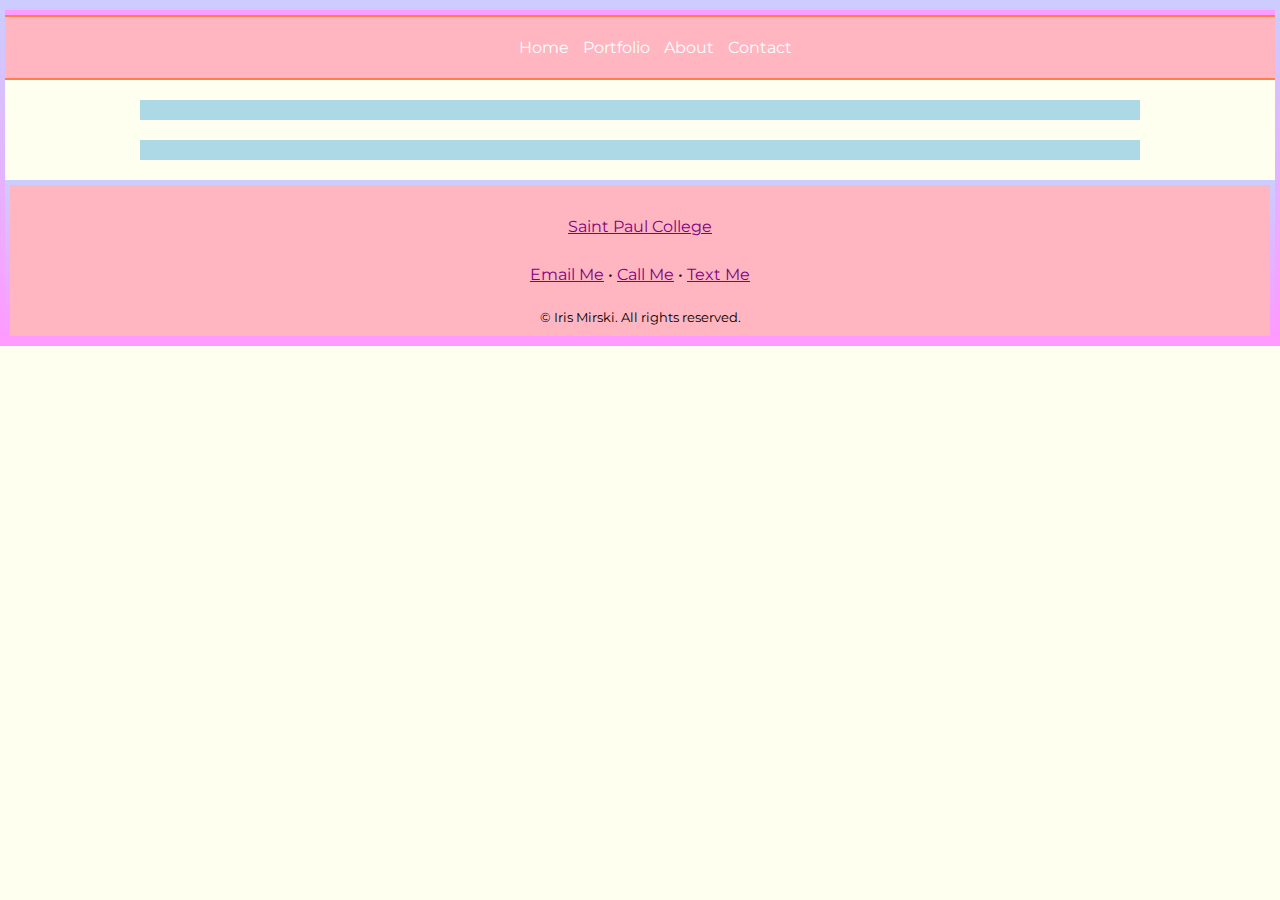
<file: Contact.html>
<!DOCTYPE html>
<html lang="en">
<head>
    <meta charset="utf-8">
    <meta name="viewport" content="width=device-width, initial-scale=1.0">
    <meta name="description" content="Groove guitars carries the grooviest guitars on the planet! Stop by our store to find your Groove.">
    <title>Groove Guitars::About</title>
    <link rel="stylesheet" href="groove.css">
</head>
<body>
    <header>
        
    </header>
    <nav>
        <ul>
            <li><a href="index.html">Home</a></li>
            <li><a href="portfolio.html">Portfolio</a></li>
            <li><a href="about.html">About</a></li>
            <li><a href="contact.html">Contact</a></li>
        </ul>
    </nav>
    <div id=">
        <h1 id="title"></h1>
    </div>
    <main>
        <h2></h2>
        
             
        <h2></h2>
        
</div>

    </main>
    <footer>
        <p><a href="https://saintpaul.edu" target="_blank">Saint Paul College</a></p>
        <p><a href="mailto:me@gmail.com" target="_blank">Email Me</a> &bull;
        <a href="tel:9999999999">Call Me</a> &bull;
        <a href="sms:9999999999">Text Me</a>
        </p>
        <small>&copy; Iris Mirski. All rights reserved.</small>
    </footer>
</body>
</html>
</file>
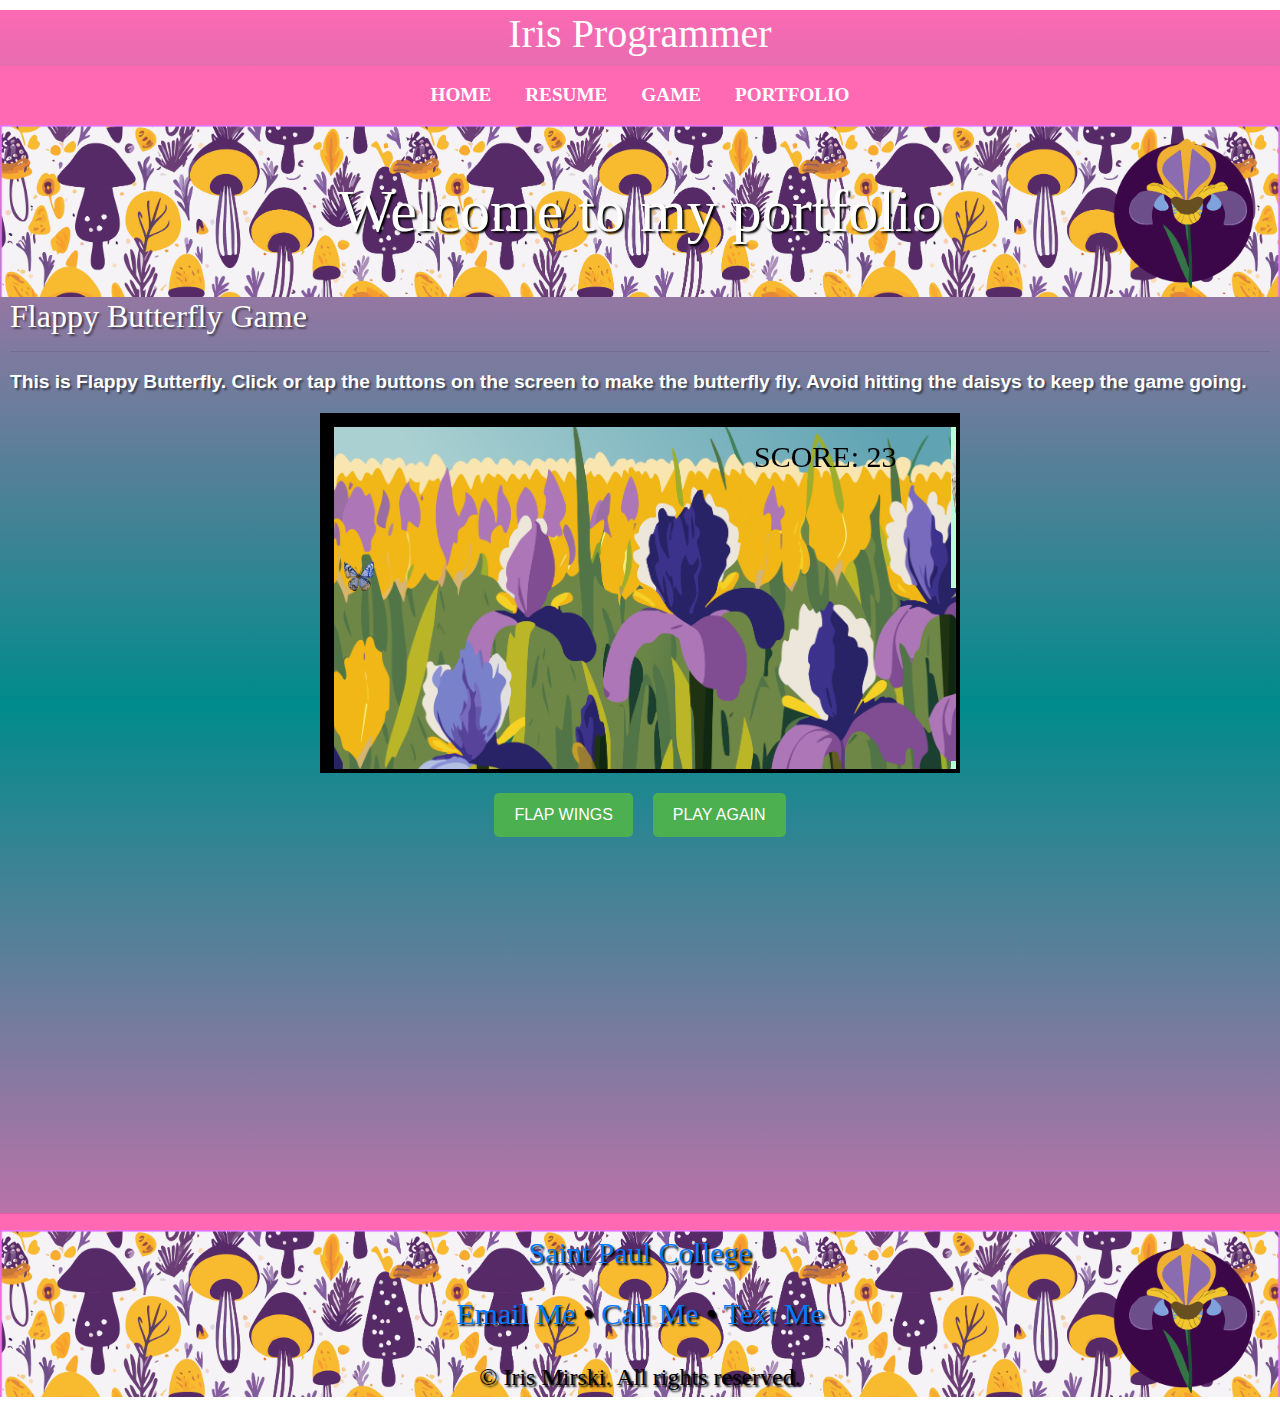
<file: game.html>
<!DOCTYPE html>
<html lang="en">
<head>
    <meta charset="UTF-8">
    <meta name="viewport" content="width=device-width, initial-scale=1, minimum-scale=1"/>
    <title>Home</title>
    <link rel="stylesheet" type="text/css" href="style.css">
    <link rel="stylesheet" href="https://cdn.jsdelivr.net/npm/bootstrap@4.6.1/dist/css/bootstrap.min.css">
</head>
<body>
    <header>
        <h1>Iris Programmer</h1>
    </header>
    <nav>
        <ul>
            <li><a href="index.html">Home</a></li>
            <li><a href="resume.html">Resume</a></li>
            <li><a href="game.html">Game</a></li>
            <li><a href="portfolio.html">Portfolio</a></li>
        </ul>
    </nav>
    <div class="home-hero">
        <h1>Welcome to my portfolio</h1>
    </div>
    <style>
        #game {
            position: relative; /* Ensure proper positioning */
            margin: 0 auto; /* Center the game horizontally */
            text-align: center; /* Center game content */
            width: 640px; /* Set width to match canvas */
            height: 360px; /* Set height to match canvas */
            overflow: hidden; /* Hide overflow to prevent background image from extending beyond borders */
            background-image: url('images/gameCanvas.png'); /* Set background image */
            background-size: cover; /* Cover the entire div with the background image */
            border: 4px solid black; /* Set border thickness */
        }
        .game-controls {
            margin-top: 20px; /* Add some space between game and buttons */
            display: flex; /* Use flexbox to center buttons */
            justify-content: center; /* Center buttons horizontally */
        }
        .game-controls button {
            margin: 0 10px; /* Add space between buttons */
            padding: 10px 20px; /* Add padding to buttons */
            background-color: #4CAF50; /* Green background */
            color: white; /* White text */
            border: none; /* Remove border */
            border-radius: 5px; /* Rounded corners */
            cursor: pointer; /* Add cursor on hover */
            text-decoration: none; /* Remove underline */
            font-size: 16px; /* Set font size */
        }
        .game-controls button:hover {
            background-color: #45a049; /* Darker green on hover */
        }
        canvas {
            border: 10px solid black;
            border-radius: 0px;
        }
    </style>
</head>
<body onload="startGame()">
    <main>
        <h2>Flappy Butterfly Game</h2>
        <hr>
        <p>This is Flappy Butterfly. Click or tap the buttons on the screen to make the butterfly fly. Avoid hitting the daisys to keep the game going.</p>
        <div id="game"></div>
        <div class="game-controls">
            <button class="myButton" onmousedown="accelerate(-0.2)" onmouseup="accelerate(0.05)">FLAP WINGS</button>
            <a href=""><button class="myButton">PLAY AGAIN</button></a>
        </div>

        <script>
            var myGamePiece;
            var myObstacles = [];
            var myScore;

            function startGame() {
                myGamePiece = new component(30, 30, "images/birdie.png", 10, 120, "image");
                myGamePiece.gravity = 0.05;
                myScore = new component("30px", "Consolas", "black", 420, 40, "text");
                myGameArea.start();
            }

            var myGameArea = {
                canvas: document.createElement("canvas"),
                start: function() {
                    this.canvas.width = 640;
                    this.canvas.height = 360;
                    this.context = this.canvas.getContext("2d");
                    var myGame = document.getElementById("game");
                    myGame.insertBefore(this.canvas, myGame.childNodes[0]);
                    this.frameNo = 0;
                    this.interval = setInterval(updateGameArea, 20);
                },
                clear: function() {
                    this.context.clearRect(0, 0, this.canvas.width, this.canvas.height);
                }
            }

            function component(width, height, color, x, y, type) {
                this.type = type;
                if (type == "image") {
                    this.image = new Image();
                    this.image.src = color;
                }
                this.width = width;
                this.height = height;
                this.speedX = 0;
                this.speedY = 0;
                this.x = x;
                this.y = y;
                this.gravity = 0;
                this.gravitySpeed = 0;
                this.update = function() {
                    ctx = myGameArea.context;
                    if (type == "image") {
                        ctx.drawImage(this.image, this.x, this.y, this.width, this.height);
                    } else if (this.type == "text") {
                        ctx.font = this.width + " " + this.height;
                        ctx.fillStyle = color;
                        ctx.fillText(this.text, this.x, this.y);
                    } else {
                        ctx.fillStyle = color;
                        ctx.fillRect(this.x, this.y, this.width, this.height);
                    }
                }
                this.newPos = function() {
                    this.gravitySpeed += this.gravity;
                    this.x += this.speedX;
                    this.y += this.speedY + this.gravitySpeed;
                    this.hitBottom();
                }
                this.hitBottom = function() {
                    var rockbottom = myGameArea.canvas.height - this.height;
                    if (this.y > rockbottom) {
                        this.y = rockbottom;
                        this.gravitySpeed = 0;
                    }
                }
                this.crashWith = function(otherobj) {
                    var myleft = this.x;
                    var myright = this.x + (this.width);
                    var mytop = this.y;
                    var mybottom = this.y + (this.height);
                    var otherleft = otherobj.x;
                    var otherright = otherobj.x + (otherobj.width);
                    var othertop = otherobj.y;
                    var otherbottom = otherobj.y + (otherobj.height);
                    var crash = true;
                    if ((mybottom < othertop) || (mytop > otherbottom) || (myright < otherleft) || (myleft > otherright)) {
                        crash = false;
                    }
                    return crash;
                }
            }

            function updateGameArea() {
                var x, height, gap, minHeight, maxHeight, minGap, maxGap;
                for (i = 0; i < myObstacles.length; i += 1) {
                    if (myGamePiece.crashWith(myObstacles[i])) {
                        return;
                    }
                }
                myGameArea.clear();
                myGameArea.frameNo += 1;
                if (myGameArea.frameNo == 1 || everyinterval(150)) {
                    x = myGameArea.canvas.width;
                    minHeight = 20;
                    maxHeight = 200;
                    height = Math.floor(Math.random() * (maxHeight - minHeight + 1) + minHeight);
                    minGap = 50;
                    maxGap = 200;
                    gap = Math.floor(Math.random() * (maxGap - minGap + 1) + minGap);
                    myObstacles.push(new component(20, height, "images/obstacle.png", x, 0, "image"));
                    myObstacles.push(new component(20, x - height - gap, "images/obstacle.png", x, height + gap, "image"));
                }
                for (i = 0; i < myObstacles.length; i += 1) {
                    myObstacles[i].x += -1;
                    myObstacles[i].update();
                }
                myScore.text = "SCORE: " + myGameArea.frameNo;
                myScore.update();
                myGamePiece.newPos();
                myGamePiece.update();
            }

            function everyinterval(n) {
                if ((myGameArea.frameNo / n) % 1 == 0) { return true; }
                return false;
            }

            function accelerate(n) {
                myGamePiece.gravity = n;
            }
        </script>
    </main>
    <footer>
        <hr>
        <div class="home-hero">
            <p><a href="https://saintpaul.edu" target="_blank">Saint Paul College</a></p>
            <p><a href="mailto:iris.mirski@my.saintpaul.edu" target="-blank">Email Me</a> &bull;
                <a href="tel:6124257712">Call Me</a> &bull;
                <a href="sms:6124257712">Text Me</a>
            </p>
            <small>&copy; Iris Mirski. All rights reserved.</small>
        </footer>
    </body>
</html>
</file>
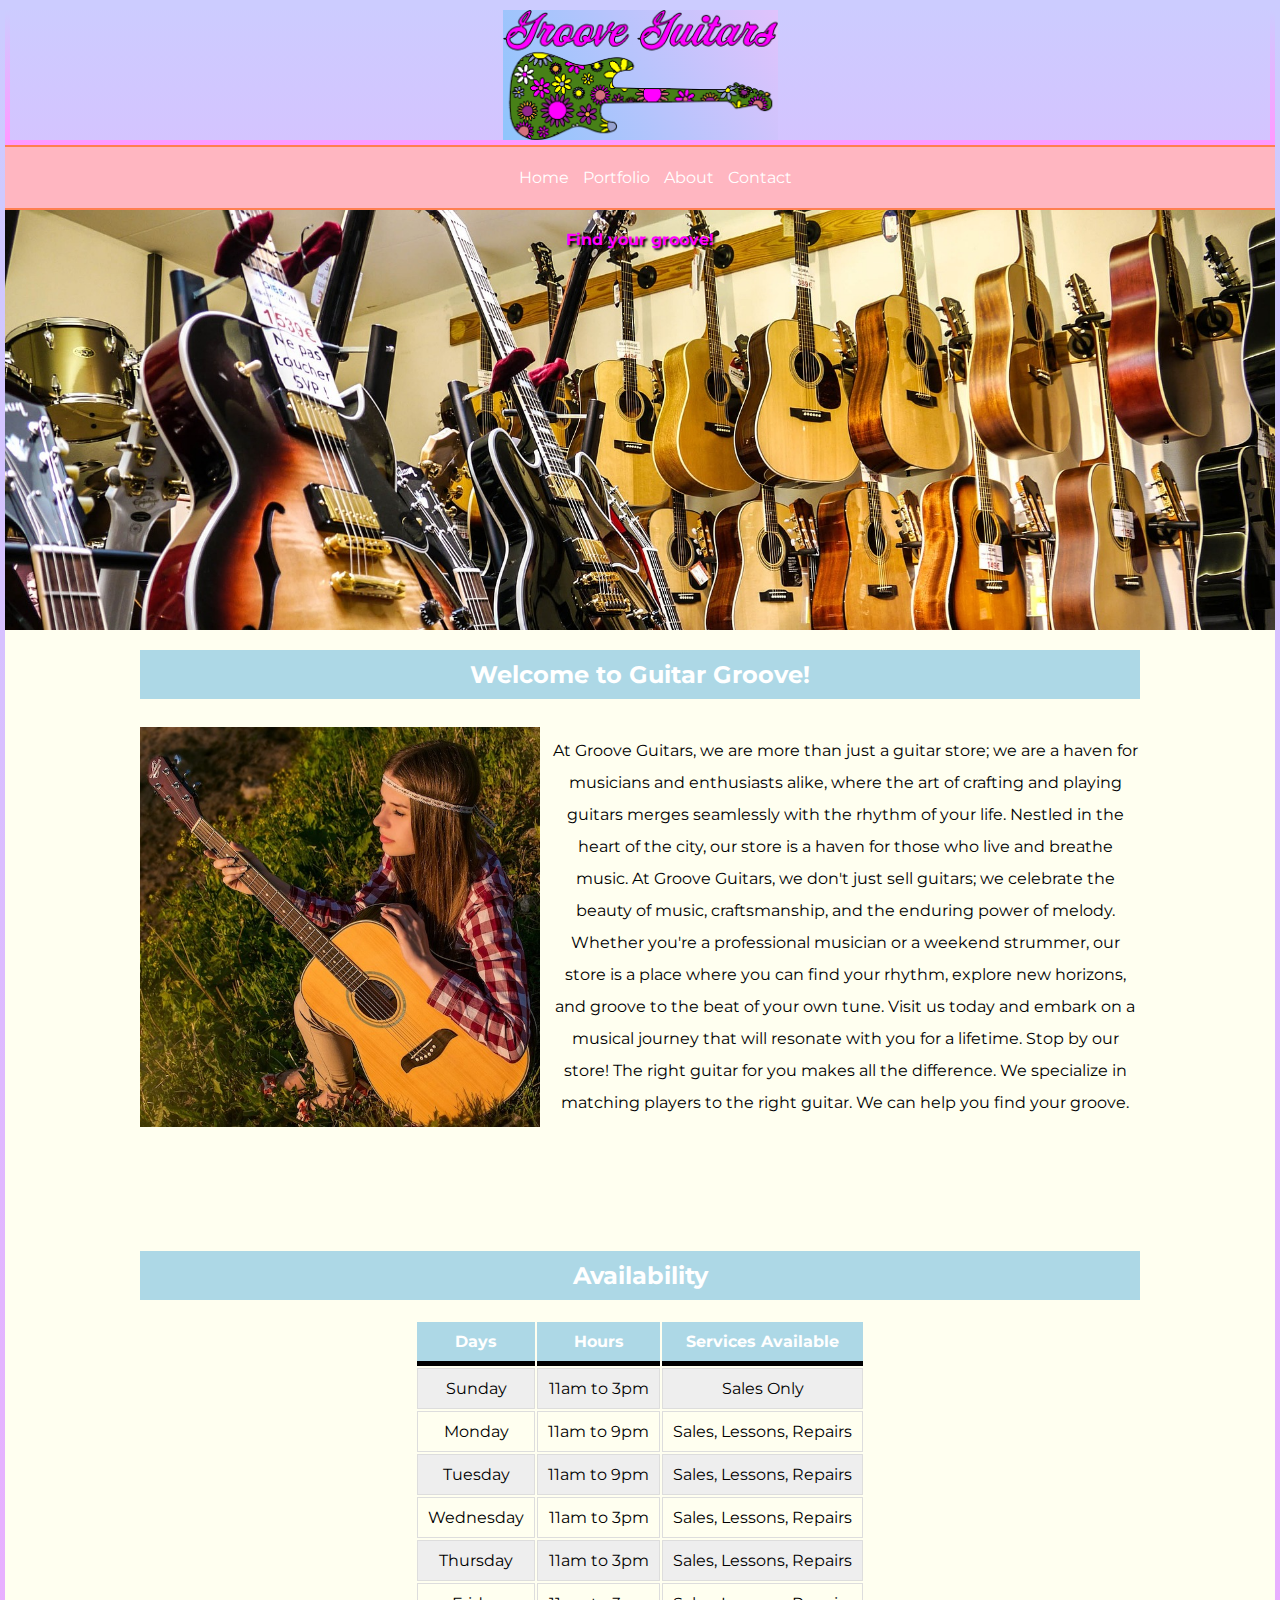
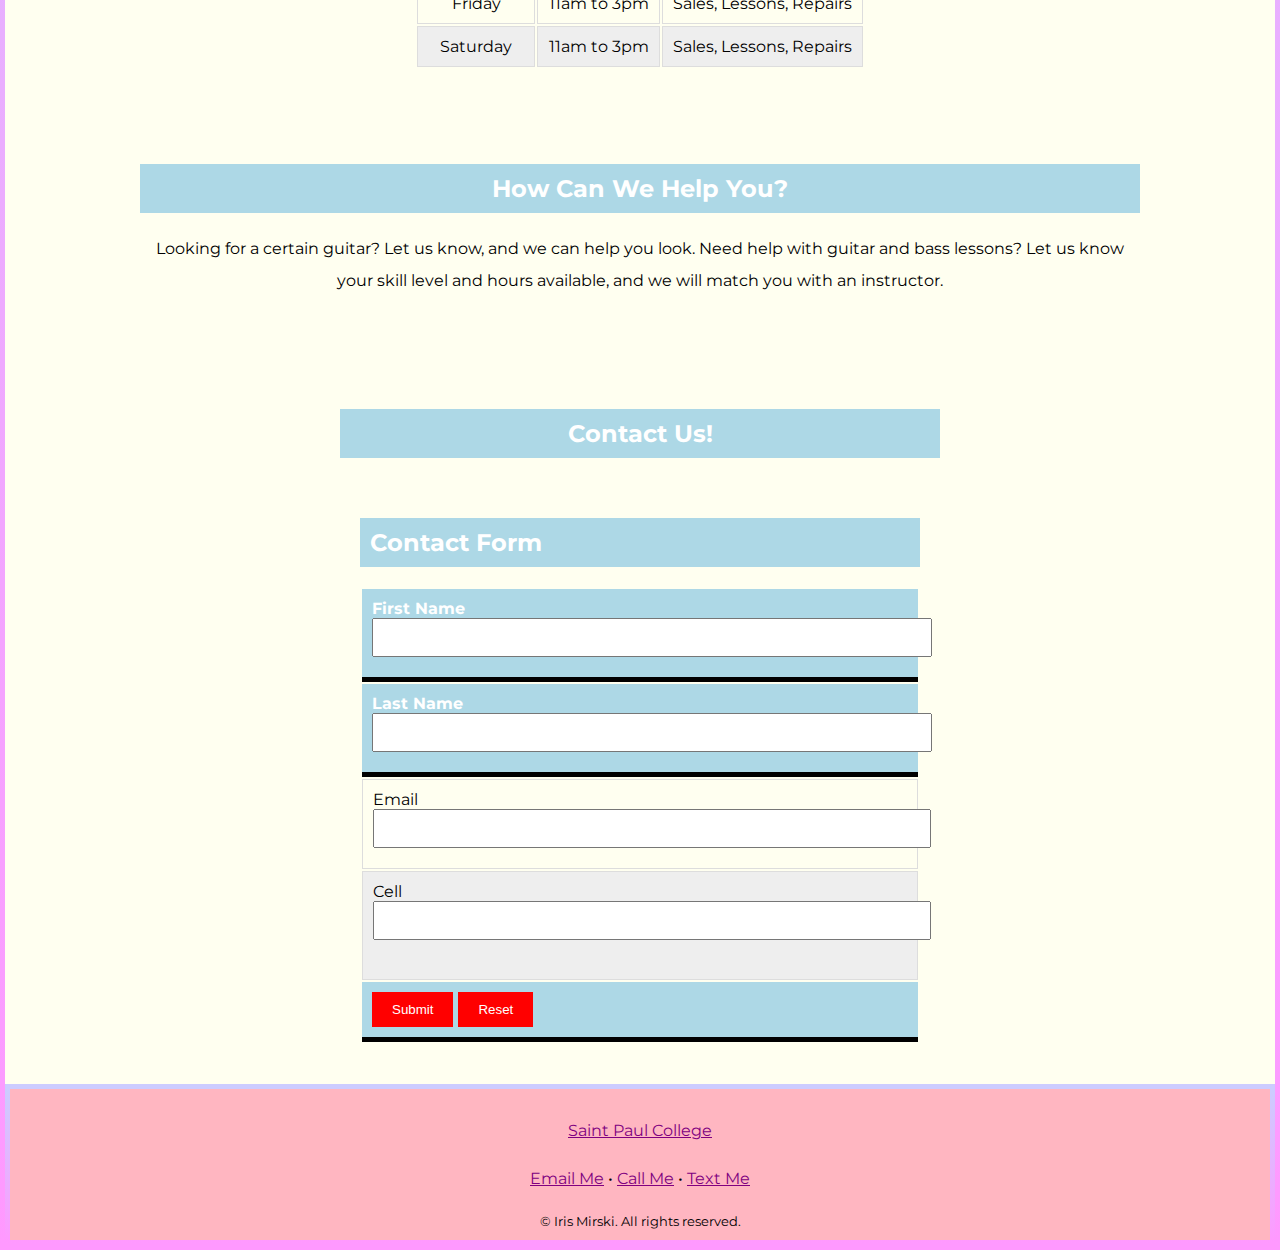
<file: portfolio.html>
<!DOCTYPE html>
<html lang="en">
<head>
    <meta charset="utf-8">
    <meta name="viewport" content="width=device-width, initial-scale=1.0">
    <meta name="description" content="Groove guitars carries the grooviest guitars on the planet! Stop by our store to find your Groove.">
    <title>Groove Guitars::Home</title>
    <link rel="stylesheet" href="groove.css">
</head>
<body>
    <header>
        <img src="images/groove-guitars-logo.png" height="269" width="570" alt="Groove Guitars Logo" class="logo">
    </header>
    <nav>
        <ul>
            <li><a href="index.html">Home</a></li>
            <li><a href="portfolio.html">Portfolio</a></li>
            <li><a href="about.html">About</a></li>
            <li><a href="contact.html">Contact</a></li>
        </ul>
    </nav>
    <div id="home-hero">
        <h1 id="title">Find your groove!</h1>
    </div>
    <main>
        <h2>Welcome to Guitar Groove!</h2>
        <p>
<div class="content-container">
    <img src="images/groovy-player.jpg" alt="Player" class="float-left">
    <p class="content-text">  At Groove Guitars, we are more than just a guitar store; we are a haven for musicians and enthusiasts alike, where the art of crafting and playing guitars merges seamlessly with the rhythm of your life. Nestled in the heart of the city, our store is a haven for those who live and breathe music.
            At Groove Guitars, we don't just sell guitars; we celebrate the beauty of music, craftsmanship, and the enduring power of melody. Whether you're a professional musician or a weekend strummer, our store is a place where you can find your rhythm, explore new horizons, and groove to the beat of your own tune. Visit us today and embark on a musical journey that will resonate with you for a lifetime.
            Stop by our store! The right guitar for you makes all the difference. We specialize in matching players to the right guitar. We can help you find your groove.</p>
</div>
        </p>
        <br>
        <br>
        <br>
        <br>
        <h2>Availability</h2>
        <table class="center">
            <tr>
                <th>Days</th>
                <th>Hours</th>
                <th>Services Available</th>
            </tr>
            <tr>
                <td>Sunday</td>
                <td>11am to 3pm</td>
                <td>Sales Only</td>
            </tr>
            <tr>
                <td>Monday</td>
                <td>11am to 9pm</td>
                <td>Sales, Lessons, Repairs</td>
            </tr>
            <tr>
                <td>Tuesday</td>
                <td>11am to 9pm</td>
                <td>Sales, Lessons, Repairs</td>
            </tr>
            <tr>
                <td>Wednesday</td>
                <td>11am to 3pm</td>
                <td>Sales, Lessons, Repairs</td>
            </tr>
            <tr>
                <td>Thursday</td>
                <td>11am to 3pm</td>
                <td>Sales, Lessons, Repairs</td>
            </tr>
            <tr>
                <td>Friday</td>
                <td>11am to 3pm</td>
                <td>Sales, Lessons, Repairs</td>
            </tr>
            <tr>
                <td>Saturday</td>
                <td>11am to 3pm</td>
                <td>Sales, Lessons, Repairs</td>
            </tr>
        </table>
        <br>
        <br>
        <br>
        <br>
        <h2>How Can We Help You?</h2>
        <p>Looking for a certain guitar? Let us know, and we can help you look. Need help with guitar and bass lessons? Let us know your skill level and hours available, and we will match you with an instructor.</p>
        <br>
        <br>
        <br>
        <br>
        <div class="contact-form">
    <h2>Contact Us!</h2>
    <form method="post" action="https://webdevstudents.com/portfolio/submit-form.php">
     <h2>Contact Form</h2>
        <form method="post" action="https://webdevstudents.com/portfolio/submit-form.php">
            <table>
                <tr>
                    <th><label for="first_name">First Name</label><br>
                        <input type="text" name="first_name" id="first_name"><br>
                    </th>
                </tr>
                <tr>
                    <th><label for="last_name">Last Name</label><br>
                        <input type="text" name "last_name" id="last_name"><br>
                    </th>
                </tr>
                <tr>
                    <td><label for="email">Email</label><br>
                        <input type="email" name="email" id="email"><br>
                    </td>
                </tr>
                <tr>
                    <td><label for="phone">Cell</label><br>
                        <input type="tel" name="phone" id="phone"><br><br>
                    </td>
                </tr>
                <tr>
                    <th><input type="submit">
                        <input type="reset">
                    </th>
                </tr>
            </table>
    </form>
</div>

    </main>
    <footer>
        <p><a href="https://saintpaul.edu" target="_blank">Saint Paul College</a></p>
        <p><a href="mailto:me@gmail.com" target="_blank">Email Me</a> &bull;
        <a href="tel:9999999999">Call Me</a> &bull;
        <a href="sms:9999999999">Text Me</a>
        </p>
        <small>&copy; Iris Mirski. All rights reserved.</small>
    </footer>
</body>
</html>
</file>
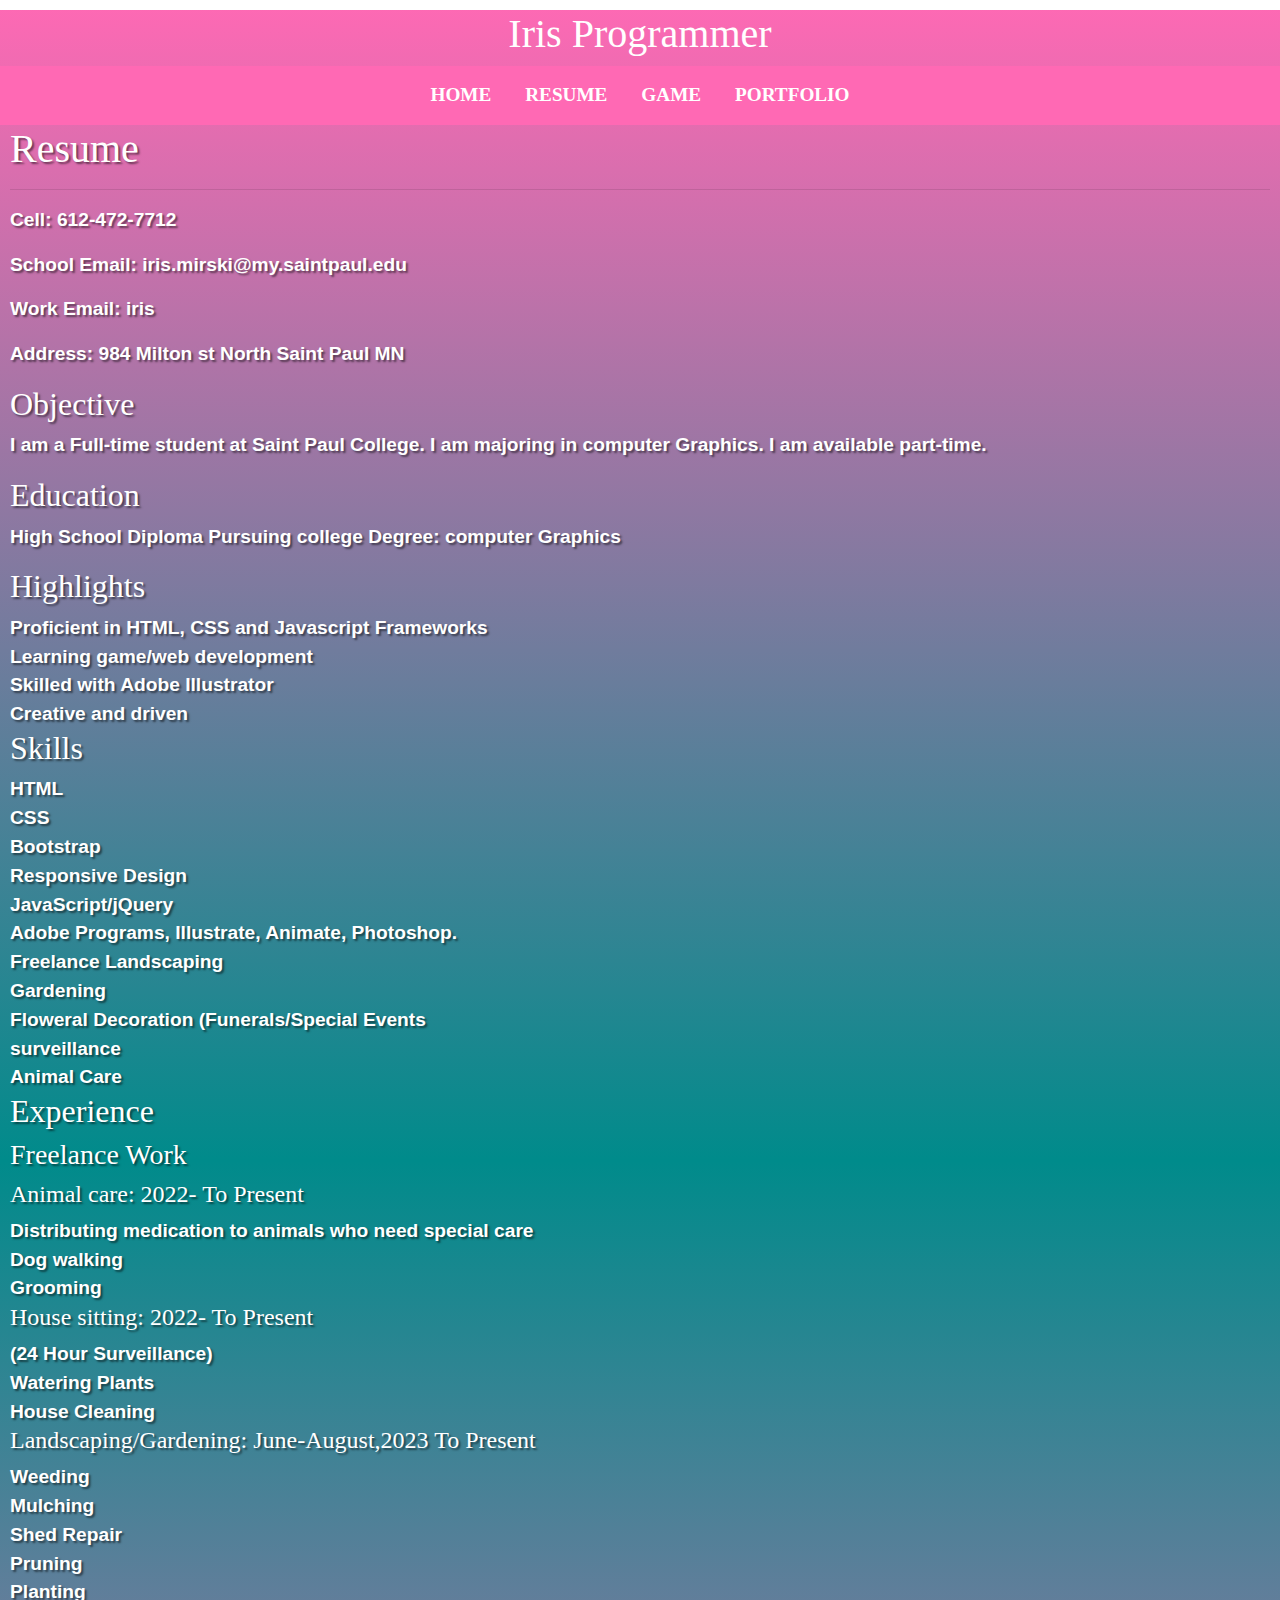
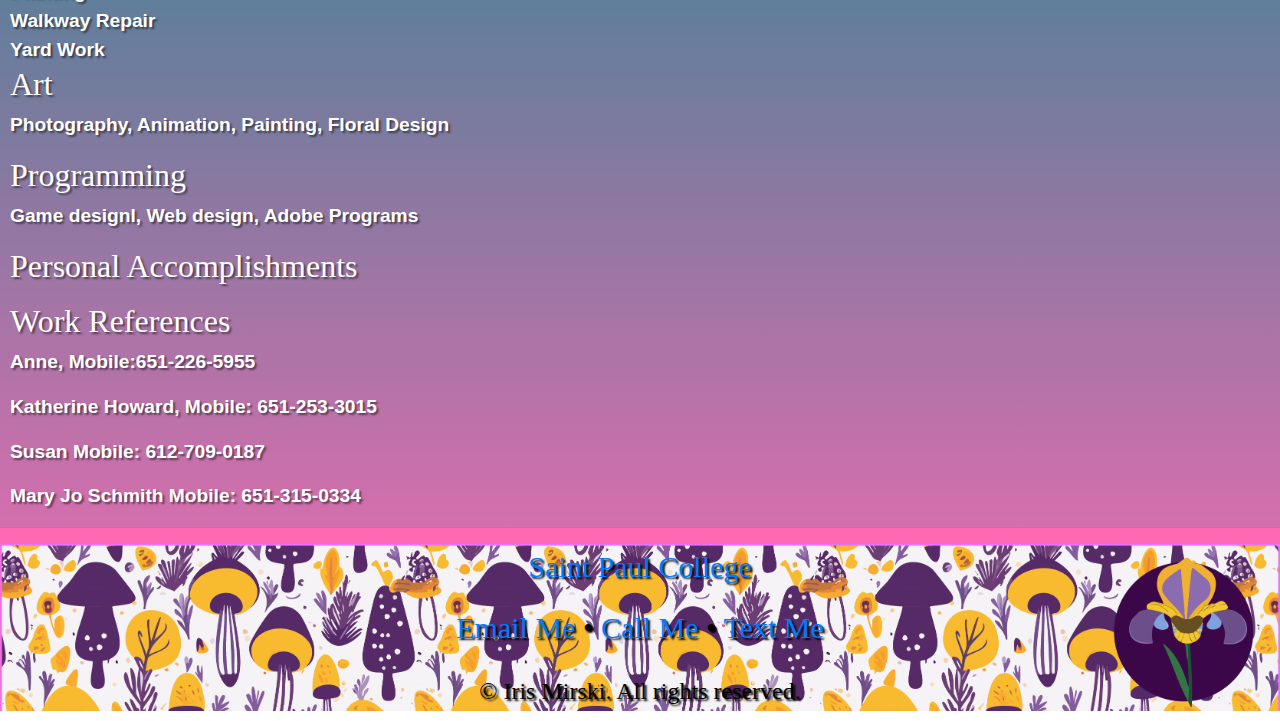
<file: resume.html>
<!DOCTYPE html>
<html lang="en">
<head>
    <meta charset="UTF-8">
    <meta name="viewport" content="width=device-width, initial-scale=1, minimum-scale=1"/>
    <title>Home</title>
    <link rel="stylesheet" type="text/css" href="style.css">
    <link rel="stylesheet" href="https://cdn.jsdelivr.net/npm/bootstrap@4.6.1/dist/css/bootstrap.min.css">
</head>
<body>
    <header>
        <h1>Iris Programmer</h1>
    </header>
    <nav>
        <ul>
            <li><a href="index.html">Home</a></li>
            <li><a href="resume.html">Resume</a></li>
            <li><a href="game.html">Game</a></li>
            <li><a href="portfolio.html">Portfolio</a></li>
        </ul>
    </nav>
    
    <main>
<h1>Resume</h1>
<hr>

<p><b>Cell: </b>612-472-7712</p>
<p><b>School Email: </b>iris.mirski@my.saintpaul.edu</p>
<p><b>Work Email: </b> iris</p>
<p><b>Address: </b>984 Milton st North Saint Paul MN</p>

<h2>Objective</h2>

<p>I am a Full-time student at Saint Paul College. I am majoring in computer Graphics. I am available part-time. </p>

<h2>Education</h2>

<p>High School Diploma
Pursuing college Degree: computer Graphics<p>

<h2>Highlights</h2>

<bl>
	<li>Proficient in HTML, CSS and Javascript Frameworks</li>
	<li>Learning game/web development</li>
	<li>Skilled with Adobe Illustrator</li>
	<li>Creative and driven</li>
</bl>

<h2>Skills</h2>

<bl>
	<li>HTML</li>
	<li>CSS</li>
	<li>Bootstrap</li> 
	<li>Responsive Design</li> 
	<li>JavaScript/jQuery</li>
	<li> Adobe Programs, Illustrate, Animate, Photoshop.</li>
	<li>Freelance Landscaping</li>
	<li> Gardening</li>
	<li> Floweral Decoration (Funerals/Special Events</li>
	<li>surveillance</li>
	<li>Animal Care</li>
</bl>


<h2>Experience</h2>


<h3>Freelance Work</h3>

<h4>Animal care: 2022- To Present</h4>
<bl>
	<li>Distributing medication to animals who need special care</li>
	<li>Dog walking</li>
	<li>Grooming</li>
</bl>

<h4>House sitting: 2022- To Present</h4>
<bl>
	<li>(24 Hour Surveillance)</li>
	<li>Watering Plants</li>
	<li>House Cleaning</li>
</bl>

<h4>Landscaping/Gardening: June-August,2023 To Present</h4>
<bl>
	<li>Weeding</li>
	<li>Mulching</li>
	<li>Shed Repair</li>
	<li>Pruning</li>
	<li>Planting</li>
	<li>Walkway Repair</li>
	<li>Yard Work</li>
</bl>


<h2>Art</h2>

<p>Photography, Animation, Painting, Floral Design</p>

<h2>Programming</h2>

<p>Game designl, Web design, Adobe Programs</p>


<h2>Personal Accomplishments</h2>

<p></p>


<h2>Work References</h2>

<p><b>Anne, Mobile:</b>651-226-5955</p>
<p><b>Katherine Howard, Mobile:</b> 651-253-3015</p>
<p><b>Susan Mobile:</b> 612-709-0187</p>
<p><b>Mary Jo Schmith Mobile:</b> 651-315-0334</p>

    </main>
<footer>
        <hr>
        <div class="home-hero">
            <p><a href="https://saintpaul.edu" target="_blank">Saint Paul College</a></p>
            <p><a href="mailto:iris.mirski@my.saintpaul.edu" target="-blank">Email Me</a> &bull;
                <a href="tel:6124257712">Call Me</a> &bull;
                <a href="sms:6124257712">Text Me</a>
            </p>
            <small>&copy; Iris Mirski. All rights reserved.</small>
        </footer>
</body>
</html>
</file>
<file: groove.css>
@import url('https://fonts.googleapis.com/css2?family=Montserrat:ital,wght@0,300;1,300;1,600&display=swap');
body {
    font-family: 'Montserrat', sans-serif;
    margin: 0;
    text-align: center;
     border: 5px solid transparent; /* Set the border width and make it transparent */
    border-image: linear-gradient(to bottom, #ccccff 1%, #ff99ff 100%); /* Apply the gradient as the border image */
    border-image-slice: 1; /* Slice the border image to fit the border size */
    background-color: ivory;
}
h1 {
    font-weight: bold;
    font-size: 16px;
}
/* Change the background of h2 tags to light blue */
h2 {
    background-color: lightblue;
    color: white; /* Optionally, you can change the text color to white */
    padding: 10px;
}
p {
    font-size: 16px; /* Set your desired font size */
    line-height: 32px; /* Adjust line height to create a double space */
  }
#title {
    text-align: center;
}

main {
    max-width: 1000px;
    margin: 20px auto;
}

a:link {
    color: purple;
}

a:visited {
    color: purple;
}

a:hover {
    color: blue;
}

a:active {
    color: black;
}

.logo {
    max-width: 275px;
    height: auto;
    display: block;
    margin: 0 auto;
    background-color: #8EC5FC;
    background-image: linear-gradient(62deg, #8EC5FC 0%, #E0C3FC 100%);
    background-color: 5px solid transparent; /* Set the border width and make it transparent */
    border-color: linear-gradient(to bottom, #ccccff 1%, #ff99ff 100%); /* Apply the gradient as the border image */
    border-image-slice: 1; /* Slice the border image to fit the border size */

}
.float-right{
    float: right;
    max-width:40%;
    height: auto;
    margin-left: 30px;
}
.table {
    border-collapse: collapse;
    margin: 0 auto;
    border: 5px solid #000000;
}

.center {
    margin-left: auto;
    margin-right: auto;
}

tr:nth-child(even) {
    background-color: #eeeeee;
}

th {
    background-color: lightblue;
    color: white;
    padding: 10px;
    border-bottom: 5px solid #000000;
}

td {
    border: 1px solid #dddddd;
    padding: 10px;
    text-align: center;
}

input[type=submit] {
    background-color: red;
    color: white; /* Add text color property */
}

#home-hero {
    background-image: url(images/guitars.jpg);
    height: 400px;
    background-size: cover;
    background-repeat: no-repeat;
    text-align: center;
    color: #FF00FE;
    text-shadow: 2px 2px 2px black;
    margin: 0;
    padding: 10px;
    background-color: rgba(0, 0, 0, 0.5);

}

.contact-form {
    text-align: center; /* Center align the form horizontally */
    margin: 0 auto; /* Center the form container horizontally */
    max-width: 600px; /* Adjust the maximum width as needed */

    /* Add any additional styling as needed */
}

.contact-form h2 {
    font-size: 1.5em; /* Adjust the font size as needed */
}

.contact-form form {
    text-align: left; /* Reset the text alignment for form fields */
    padding: 20px; /* Add padding around the form */
}

.contact-form table {
    width: 100%;
}

.contact-form table th,
.contact-form table td {
    padding: 10px;
    text-align: left;
}

.contact-form input[type="text"],
.contact-form input[type="email"],
.contact-form input[type="tel"] {
    width: 100%;
    padding: 10px;
    margin-bottom: 10px;
}

.contact-form input[type="submit"],
.contact-form input[type="reset"] {
    background-color: red;
    color: white;
    padding: 10px 20px;
    border: none;
    cursor: pointer;
}

/* Add any additional styling for form elements as needed */

/* Vertical Navigation bar */

nav ul {
    list-style-type: none;
    text-align: center;
}

nav li {
    display: inline;
}

nav a {
    text-decoration: none;
    padding-right: 10px;
}

nav a:link {
    color: white;
}

nav a:visited {
    color: white;
}

nav a:hover {
    color: gray;
}

nav a:active {
    color: lightgray;
}

nav {
    background-color: lightpink;
    border-top: 2px coral solid;
    border-bottom: 2px coral solid; /* Correct the property name */
    padding: 5px;
}

footer {
    text-align: center;
    border-top: 1px solid gray;
    padding: 10px;
    border: 5px solid transparent; /* Set the border width and make it transparent */
    border-image: linear-gradient(to bottom, #ccccff 1%, #ff99ff 100%); /* Apply the gradient as the border image */
    border-image-slice: 1; /* Slice the border image to fit the border size */
    background-color: lightpink;
}

header {
    text-align: center;
     background: linear-gradient(to bottom, #ccccff 0%, #ff99ff 100%);
    background-attachment: fixed; /* This ensures the gradient stays fixed as you scroll */
    background-color: ivory; /* This is the background color for the rest of the page */
    margin: 0;
    text-align: center;
    font-family: 'Montserrat', sans-serif;
     border: 5px solid transparent; /* Set the border width and make it transparent */
    border-image: linear-gradient(to bottom, #ccccff 1%, #ff99ff 100%); /* Apply the gradient as the border image */
    border-image-slice: 1; /* Slice the border image to fit the border size */
}
/* CSS for the first image */
.float-right {
    float: right;
    max-width: 40%;
    height: auto;
    margin-left: 10px;
}

/* CSS for the second image */
.float-left {
    float: left;
    max-width: 40%;
    height: auto;
    margin-right: 10px;
}

/* Create a content container for the text and images */
.content-container {
    display: flex;
    justify-content: space-between;
    align-items: center; /* Center items vertically */
    max-width: 1000px;
    margin: 20px auto;
}

/* Apply styles to the content text */
.content-text {
    flex: 1;
}

/* CSS for Tablets */

@media only screen and (max-width: 1024px) {
    h1 {
        text-align: center;
        font-size: 4em;
    }
}

/* CSS for smartphones */

@media only screen and (max-width: 768px) {
    h1 {
        font-size: 1.5em;
    }
}
</file>
<file: style.css>
/*CSS without a media query--applies to all sizes unless overridden*/
h1 {
    font-size: 4em;
}

/* CSS Adjustments for Tablets */
@media only screen and (max-width: 1024px) {
    h1 {
        font-size: 1.8em;
    }
}

/* CSS Adjustments for Smartphones */
@media only screen and (max-width: 768px) {
    h1 {
        font-size: 1.5em;
    }
}

.home-hero {
    background-image: url(images/headerpic.png);
    background-size: cover;
}

.home-hero h1 {
    font-family: 'Dancing Script', cursive;
    color: white;
    font-size: 60px;
    text-shadow: 2px 2px 2px black;
    text-align: center;
    padding: 50px 0;
    margin: 0;
}

.home-photo {
    float: right;
    max-width: 40%;
    height: auto;
    margin: 50px 0 10px 20px;
}

.home-photo2 {
    float: right;
    max-width: 40%;
    height: auto;
    margin: 50px 0 10px 20px;
}
header {
    font-family: 'Dancing Script', cursive;
    font-size: 35px;
    text-shadow: 5px;
    color: white;
    text-align: center;
}

h1 {
    font-family: 'Dancing Script', cursive;
    font-size: 35px;
    text-shadow: 5px;
    color: white;
}

h2 {
    font-family: 'Dancing Script', cursive;
    font-size: 30px;
    text-shadow: 5px;
    color: white;
}

h3{
    font-family: 'Dancing Script', cursive;
    font-size: 25px;
    text-shadow: 5px;
    color: white;
}

h4{
    font-family: 'Dancing Script', cursive;
    font-size: 20px;
    text-shadow: 5px;
}

body {
    margin: 0;
    font-family: 'montserrat', sans-serif;
    border-top: 10px solid white;
    border-bottom: 10px solid white;
    background: linear-gradient(hotpink,darkcyan,hotpink); /* Dark blue to light pink gradient */
}

main {
    min-height: 100vh; /* Take full viewport height */
    max-width: 100%;
    padding-left: 10px;
    padding-right: 10px;
    font-weight: bold; /* Make text bold */
    font-size: 1.2em; /* Set font size to larger */
    color: white; /* Set text color to white */
    text-shadow: 2px 2px 2px rgba(0, 0, 0, 0.5); /* Add text shadow */
}
/* Navigation Bar */

nav {
    font-family: 'Dancing Script', cursive;
    background-color: hotpink; /* Dark blue background */
    padding: 15px 0; /* Add some padding for better spacing */
}

nav ul {
    list-style-type: none;
    margin: 0;
    padding: 0;
    text-align: center; /* Center align the navigation links */
}

nav li {
    display: inline;
    margin: 0 15px; /* Add some spacing between navigation items */
}

nav a {
    text-decoration: none;
    color: #FFFFFF; /* White text color */
    font-size: 1.2em; /* Adjust font size */
    font-weight: bold; /* Make the text bold */
    text-transform: uppercase; /* Convert text to uppercase */
    transition: color 0.3s ease; /* Add smooth color transition on hover */
}

nav a:hover {
    color: darkcyan; /* Orange text color on hover */
}
gallery .preview{
    width: 100%;
    height: auto;
}

.gallery .gallery-thumbnails img {
    width: 100px;
    height: 75px;
    margin: 3px 10px 10px 0;
}

.gallery .gallery-thumbnails img:hover {
    opacity: 0.8;
    cursor: pointer;
}

.gallery .preview img#preview {
    padding: 1px;
    max-width: 100%;
    height: auto;
    margin: 0 auto !important;
    display: block !important;
}

main img {
    border-radius: 10px;
    border: 2px solid darkcyan;
    max-width: 100%;
    height: auto;
    transition: border-color 0.3s ease;
}

/* Heading Styles */
main h4 {
    color: white;
}
.col-sm-4 {
    display: flex;
    flex-direction: column;
    justify-content: center;
    align-items: center;
    border: 2px solid white;
    border-radius: 10px;
    padding: 10px;
    margin-bottom: 20px; /* Add some space between columns */
}

.col-sm-4 img {
    max-width: 100%;
    height: auto;
    border-radius: 5px; /* Add border radius to images */
    margin-bottom: 10px; /* Add some space between image and text */
}
/* Custom CSS for centering columns and changing border colors */
.container-fluid .row {
    justify-content: center; /* Center columns horizontally */
}

.col-sm-4 {
    border: 2px solid white; /* Change border color to white */
    padding: 15px; /* Add padding for better spacing */
}

footer {
    font-family: 'Dancing Script', cursive;
    color: white;
    font-size: 30px;
    text-shadow: 2px 2px 2px black;
    background-color: hotpink;
    color: black;
    padding: none;
    margin-top: auto; /* Push footer to bottom */
    text-align: center;
}
</file>
